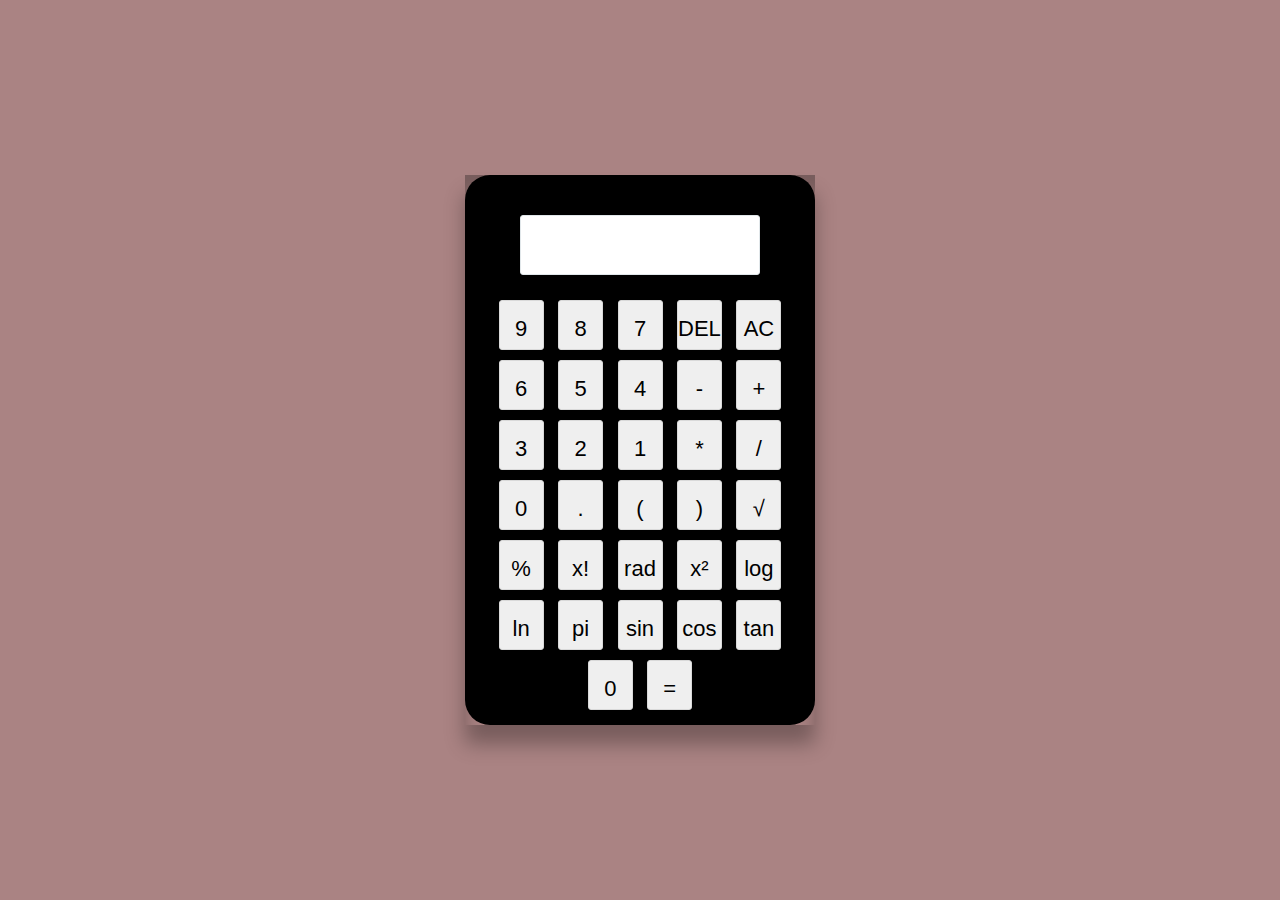
<file: Scientific-Calculator/Scientific-Calculator--main/index.html>
<!DOCTYPE html>
<html lang="en">
<head>
    <meta charset="UTF-8">
    <meta name="viewport" content="width=device-width, initial-scale=1.0">
    <title>Scientific-Calculator</title>
    <link rel="stylesheet" href="style.css">
</head>
<body>
    <div class="center">
        <form name="forms" class="for">
            <input name="display" id="display" type="text">
            <div class="buttons">
                <input type="button" value="9" onclick="designate('9')">
                <input type="button" value="8" onclick="designate('8')">
                <input type="button" value="7" onclick="designate('7')">
                <input type="button" value="DEL" onclick="del()">
                <input type="button" value="AC" onclick="ac()"><br>
                <input type="button" value="6"   onclick="designate('6')">
                <input type="button" value="5"   onclick="designate('5')">
                <input type="button" value="4"   onclick="designate('4')">
                <input type="button" value="-"   onclick="designate('-')">
                <input type="button" value="+"   onclick="designate('+')"><br>
                <input type="button" value="3"   onclick="designate('3')">
                <input type="button" value="2"   onclick="designate('2')">
                <input type="button" value="1"   onclick="designate('1')">
                <input type="button" value="*"   onclick="designate('*')">
                <input type="button" value="/"   onclick="designate('/')"><br>
                <input type="button" value="0"   onclick="designate('0')">
                <input type="button" value="."   onclick="designate('.')">
                <input type="button" value="("   onclick="designate('(')">
                <input type="button" value=")"   onclick="designate(')')">
                <input type="button" value="&#8730;"   onclick="sqrt()"><br>
                <input type="button" value="%"   onclick="per()">
                <input type="button" value="x!"   onclick="fact()">
                <input type="button" value="rad"   onclick="rad()">
                <input type="button" value="x&#178;"   onclick="square()">
                <input type="button" value="log"   onclick="logarithm()"><br>
                <input type="button" value="ln"   onclick="lan()">
                <input type="button" value="pi"   onclick="pi()">
                <input type="button" value="sin"   onclick="sine()">
                <input type="button" value="cos"   onclick="cos()">
                <input type="button" value="tan"   onclick="tan()"><br>
                <input type="button" value="0"   onclick="designate('0')">
                <input type="button" value="="   onclick="equal()">

                
                

            </div>
        </form>
    </div>
    <script src="app.js"></script>
</body>
</html>
</file>
<file: Scientific-Calculator/Scientific-Calculator--main/style.css>
*{
    margin: 0%;
    padding: 0%;
    box-sizing: border-box;
}



body{
    font-family: sans-serif;
    text-align: center;
    display: flex;
    align-items: center;
    justify-content: center;
    height: 100vh;
    background: rgba(116, 53, 53, 0.61);

}

.for{
    box-shadow: 
    0em 1.2em 1.2em rgba(0, 0, 0, 0.3),
    inset 0em 1.2em 1.2em rgba(0, 0, 0, 0.3);
}


.center{
    background: black;
    border-radius: 25px; 
    width: 350px;
}


input[type="text"]{
    height:60px ;
    width: 240px; ;
    margin-top: 40px ;
    border-radius: 3px ;
    border: 1px solid #e1e7ea ;
    color: black ;
    font-size: 22px;
    font-weight: bold ;
    text-align: right;
    padding-right: 20px;

}


form .buttons{
    width:300px ;
    margin:10px 25px 0px 25px ;
    padding:10px 0px ;
}


input[type="button"]{
    width:45px ;
    height: 50px;
    margin:5px ;
    font-size: 22px;
    line-height: 55px;
    border-radius: 3px;
    border: 1px solid #d9d9d9;



}

input#clear{
    background: aqua;
    color: black;

}

input#equal{
    width:230px ;
    margin:10px 0px 10px 0px ;
    font-size:30px ;
    color: black ;
    background: royalblue ;
    border: 1px solid ;


}
</file>
